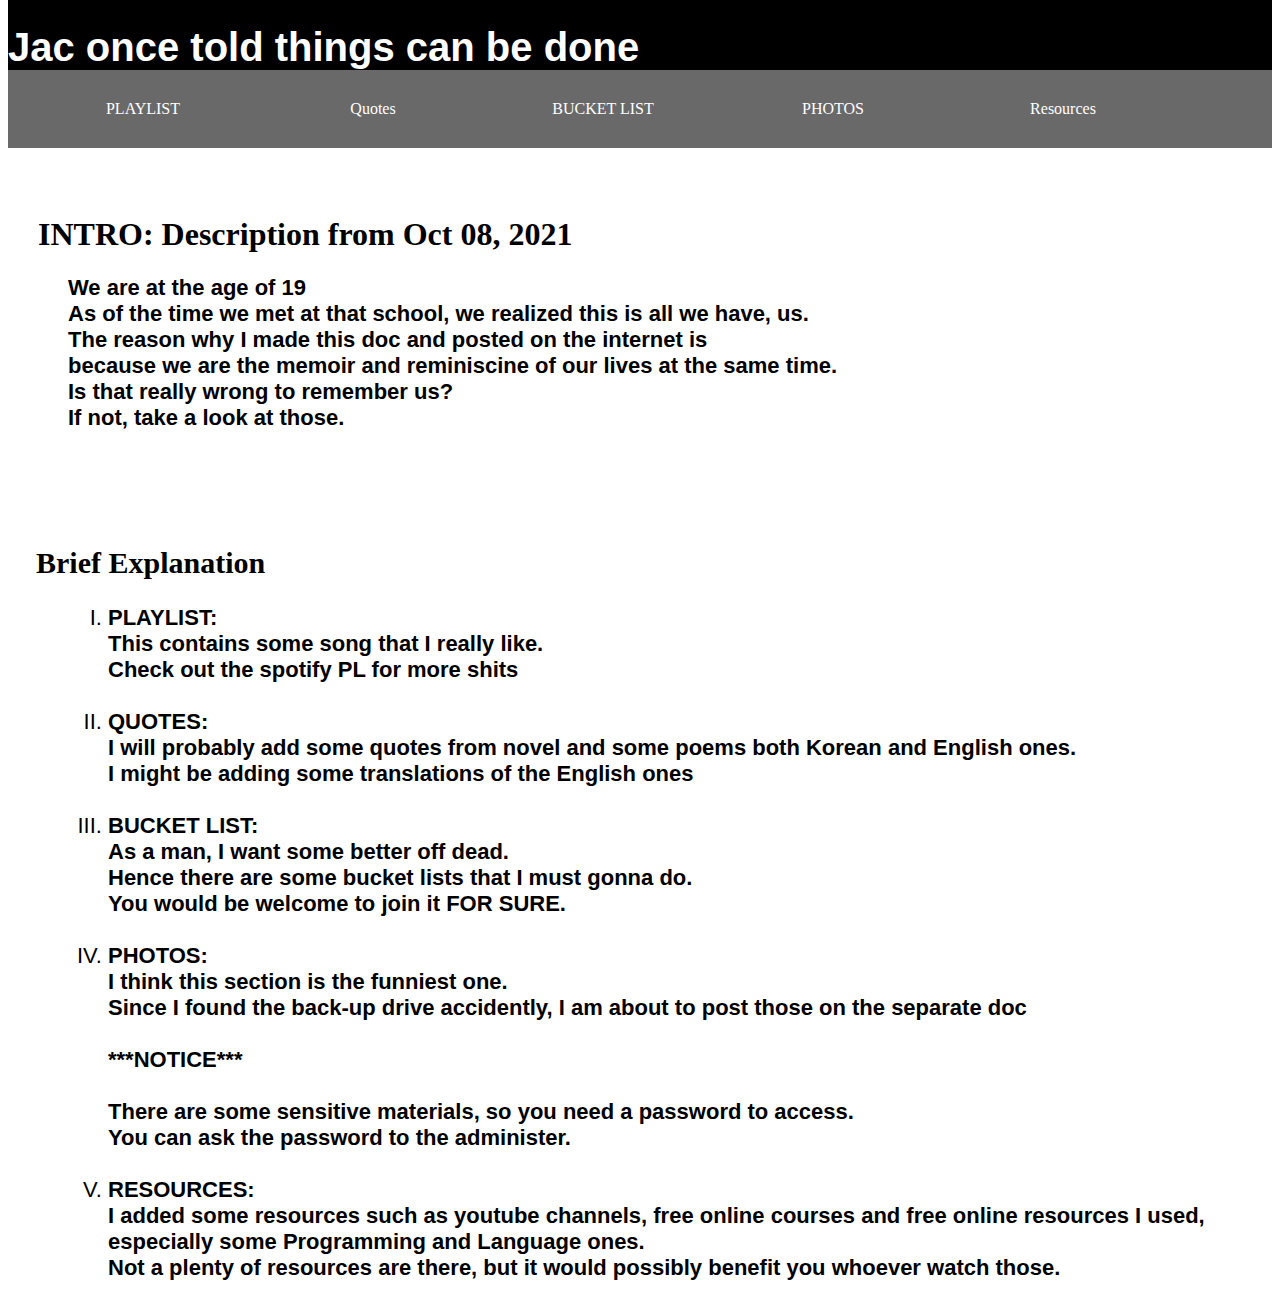
<file: index.html>
<!DOCTYPE html>
<html>

    <head>
        <meta charset="UTF-8">
        <link rel="stylesheet" type="text/css" 
        href="index.css">
        <title> Page Ver.1 </title>
        <h1>
            Jac once told things can be done
        </h1>
    </head>

    <body>

        <ul>

            <li><a href="playlist/Playlists.html">PLAYLIST</a></li>
            <li><a href="quotes/Quotes.html">Quotes</a></li>
            <li><a href="bucket/bucket.html">BUCKET LIST</a></li>
            <li><a href="password/password.html">PHOTOS</a></li>
            <li><a href="MyIndex/MyIndex.html">Resources</a></li>

        </ul>

        <br><br>
        <h2 style="text-indent: 30px; font-size: 32px">
            INTRO: Description from Oct 08, 2021
        </h2>
        <p id="text1" style="margin: -5px 60px; font-size: 22px;font-family: Arial, Helvetica, sans-serif;">
            <b>We are at the age of 19 
                <br>As of the time we met at that school, we realized this is all we have, us.
                <br> The reason why I made this doc and posted on the internet is
                <br> because we are the memoir and reminiscine of our lives at the same time.
                <br> Is that really wrong to remember us?
                <br> If not, take a look at those.
            </b>
        </p>

        <br>
        <br>
        <br>
        <br>
        <br>

        <p>
            <h3 style="text-indent: 28px; font-size: 30px ;">Brief Explanation</h3>
            <ol type="I" start="" style="font-size: 24px; margin: -5px 60px; font-size: 22px;font-family: Arial, Helvetica, sans-serif;">
                <li><b>PLAYLIST:<br>This contains some song that I really like.
                    <br>Check out the spotify PL for more shits</b>
                </li>

                <br>

                <li>
                    <b>QUOTES:<br>
                    I will probably add some quotes from novel and some poems both Korean and English ones.
                    <br>I might be adding some translations of the English ones</b>
                </li>

                <br>

                <li>
                    <b>BUCKET LIST:<br>
                    As a man, I want some better off dead. 
                    <br>Hence there are some bucket lists that I must gonna do.
                    <br>You would be welcome to join it FOR SURE.</b>
                </li>

                <br>

                <li>
                    <b>PHOTOS:<br>
                    I think this section is the funniest one. 
                    <br> Since I found the back-up drive accidently, I am about to post those on the separate doc
                    <br><br>***NOTICE*** <br><br>There are some sensitive materials, so you need a password to access.<br>You can ask the password to the administer.</b>
                </li>
                
                <br>
                
                <li>
                    <b>RESOURCES:<br>
                    I added some resources such as youtube channels, free online courses and free online resources I used, 
                    <br>especially some Programming and Language ones. 
                    <br>Not a plenty of resources are there, but it would possibly benefit you whoever watch those.
                    </b>
                </li>

            </ol>
            
        </p>

    </body>

</html>
</file>
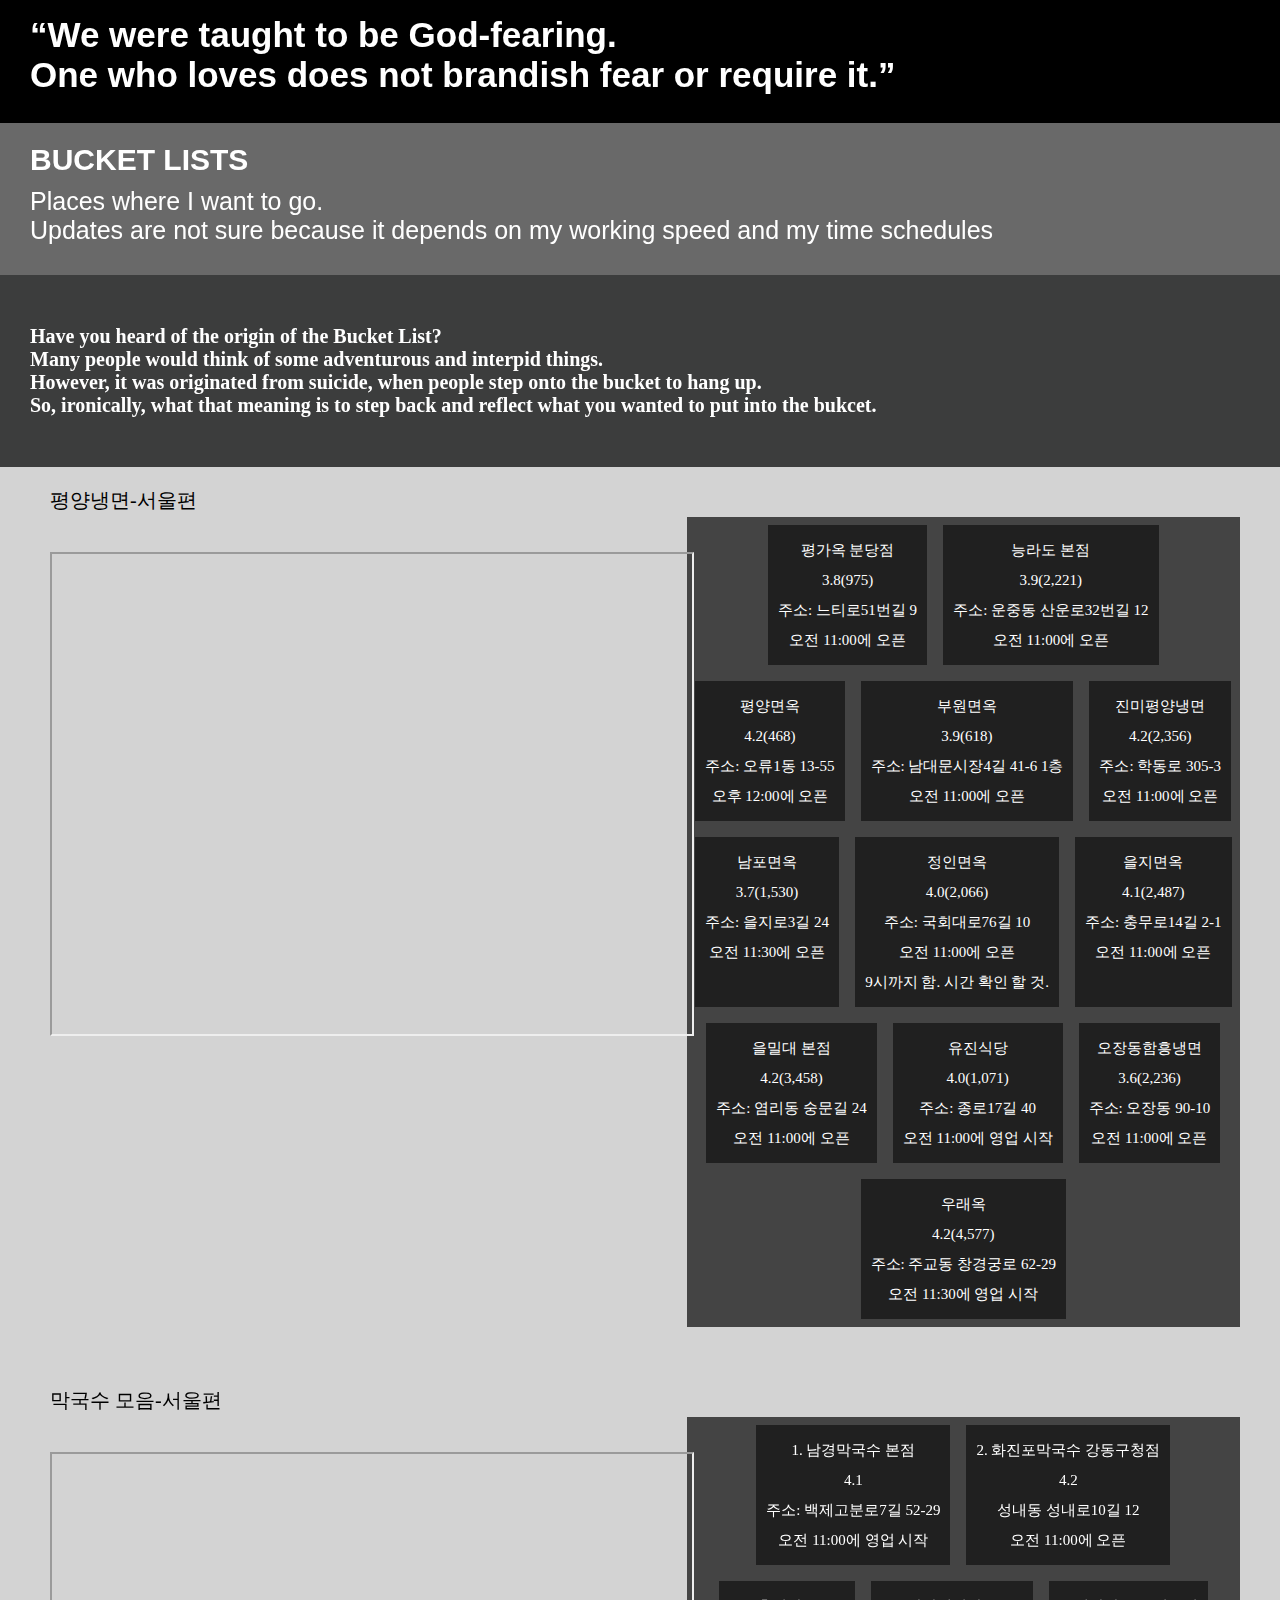
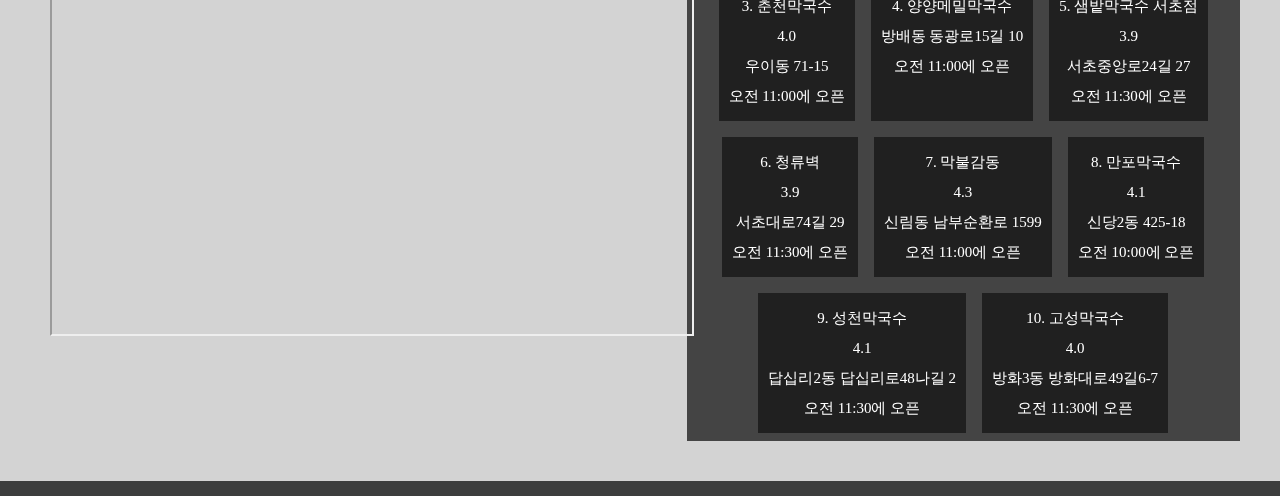
<file: bucket/bucket.html>
<!DOCTYPE html>
<html lang="en">
    <head>
    <meta charset="UTF-8">
    <meta http-equiv="X-UA-Compatible" content="IE=edge">
    <meta name="viewport" content="width=device-width, initial-scale=1.0">
    <title>Bucket Lists</title>
    <link rel="stylesheet" type="text/css" 
        href="lists.css">
    </head>
    <body>

        <h1>“We were taught to be God-fearing.<br>One who loves does not brandish fear or require it.”</h1>
        <div id="description">
            <h3 style="font-size: 30px; margin-top: -10px; margin-bottom: 10px;">BUCKET LISTS</h3>
            Places where I want to go.<br>
            Updates are not sure because it depends on my working speed and my time schedules
        </div>
    
        <h3 style="padding: 30px; font-size: 20px; color: white;">
        Have you heard of the origin of the Bucket List?<br>
        Many people would think of some adventurous and interpid things.<br>
        However, it was originated from suicide, when people step onto the bucket to hang up.<br>
        So, ironically, what that meaning is to step back and reflect what you wanted to put into the bukcet.<br>
        </h3>

        <div class="browser" >
    
            <p style="font-size: 20px;">평양냉면-서울편</p><br>
            <iframe src="https://www.google.com/maps/d/embed?mid=1RQ6OauzKoPi_kzbp0uDSdhTsZHGGAuPw&hl=ko" width="640" height="480"></iframe>
    
            <div class="container" style="margin-left: -50px;">
               
                <div>평가옥 분당점<br>
                3.8(975)<br>
                주소: 느티로51번길 9<br>
                오전 11:00에 오픈</div>
                
                <div>
                능라도 본점<br>
                3.9(2,221)<br>
                주소: 운중동 산운로32번길 12<br>
                오전 11:00에 오픈</div>

                <div>  
                평양면옥<br>
                4.2(468)<br>
                주소: 오류1동 13-55<br>
                오후 12:00에 오픈</div>

                <div>
                부원면옥<br>
                3.9(618)<br>
                주소: 남대문시장4길 41-6 1층<br>
                오전 11:00에 오픈</div>

                <div>
                진미평양냉면<br>
                4.2(2,356)<br>
                주소: 학동로 305-3<br>
                오전 11:00에 오픈</div>

                <div>
                남포면옥<br>
                3.7(1,530)<br>
                주소: 을지로3길 24<br>
                오전 11:30에 오픈</div>

                <div>
                정인면옥<br>
                4.0(2,066)<br>
                주소: 국회대로76길 10<br>
                오전 11:00에 오픈<br>
                9시까지 함. 시간 확인 할 것.</div>

                <div>
                을지면옥<br>
                4.1(2,487)<br>
                주소: 충무로14길 2-1<br>
                오전 11:00에 오픈</div>

                <div>을밀대 본점<br>
                4.2(3,458)<br>
                주소: 염리동 숭문길 24<br>
                오전 11:00에 오픈</div>

                <div>
                유진식당<br>
                4.0(1,071)<br>
                주소: 종로17길 40<br>
                오전 11:00에 영업 시작</div>

                <div>
                오장동함흥냉면<br>
                3.6(2,236)<br>
                주소: 오장동 90-10<br>
                오전 11:00에 오픈</div>
                
                <div>
                우래옥<br>
                4.2(4,577)<br>
                주소: 주교동 창경궁로 62-29<br>
                오전 11:30에 영업 시작</div>

            </div>
        </div>

        <div class="browser" >
    
            <p style="font-size: 20px;">막국수 모음-서울편</p><br>
            <iframe src="https://www.google.com/maps/d/embed?mid=14jJRm09YoOW_GXXA-pNR1V0f58UjwYjb&hl=ko" width="640" height="480" ></iframe>
    
            <div class="container" style="margin-left: -50px;">
                
                <div>1. 남경막국수 본점<br>
                    4.1<br>
                    주소: 백제고분로7길 52-29<br>
                    오전 11:00에 영업 시작</div>
                
                <div>2. 화진포막국수 강동구청점<br>
                4.2<br>
                성내동 성내로10길 12<br>
                오전 11:00에 오픈</div>
                
                <div>3. 춘천막국수<br>
                4.0<br>
                우이동 71-15<br>
                오전 11:00에 오픈</div>
                
                <div>4. 양양메밀막국수<br>
                방배동 동광로15길 10<br>
                오전 11:00에 오픈</div>
               
                <div>5. 샘밭막국수 서초점<br>
                3.9<br>
                서초중앙로24길 27<br>
                오전 11:30에 오픈</div>
                
                <div>6. 청류벽<br>
                3.9<br>
                서초대로74길 29<br>
                오전 11:30에 오픈</div>

                <div>
                7. 막불감동<br>
                4.3<br>
                신림동 남부순환로 1599<br>
                오전 11:00에 오픈</div>
                 
                <div>
                8. 만포막국수<br>
                4.1<br>
                신당2동 425-18<br>
                오전 10:00에 오픈</div>
                
                <div>9. 성천막국수<br>
                4.1<br>
                답십리2동 답십리로48나길 2<br>
                오전 11:30에 오픈</div>
                
                <div>10. 고성막국수<br>
                4.0<br>
                방화3동 방화대로49길6-7<br>
                오전 11:30에 오픈</div>
                </dic>
        </div>
    </body>
</html>
</file>
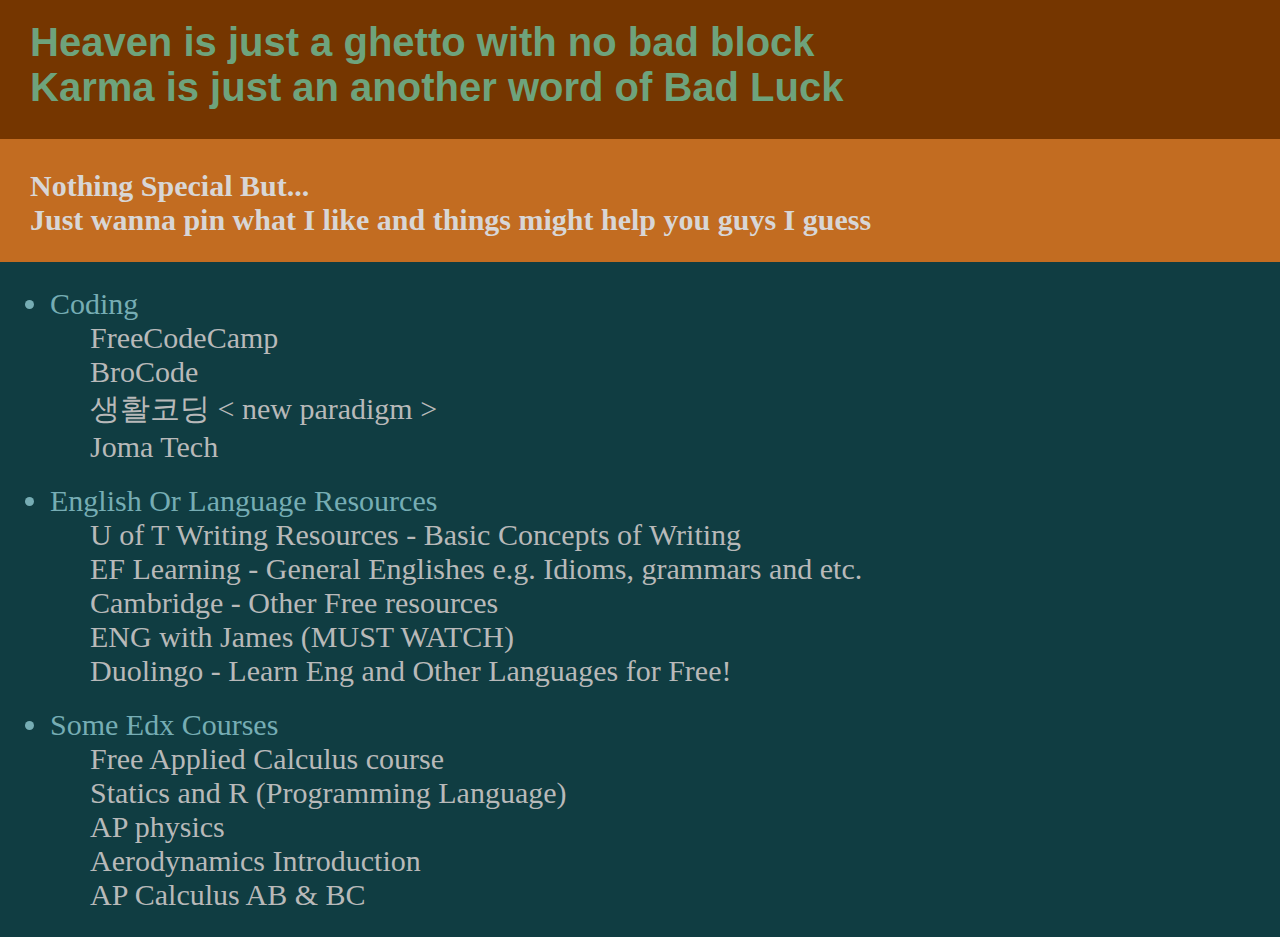
<file: MyIndex/MyIndex.html>
<!DOCTYPE html>
<html lang="en">
<head>
    <meta charset="UTF-8">
    <meta http-equiv="X-UA-Compatible" content="IE=edge">
    <meta name="viewport" content="width=device-width, initial-scale=1.0">
    <link rel="stylesheet" type="text/css" 
        href="MyIndex.css">
    <title>Resources</title>
    <h1>Heaven is just a ghetto with no bad block<br>
    Karma is just an another word of Bad Luck</h1>
</head>
<body>
    <h2>Nothing Special But...
    <br>Just wanna pin what I like and things might help you guys I guess</h2>
    
    <ul class="a">
        <li>Coding
            <ul class="b">
                <li><a href="https://www.youtube.com/c/Freecodecamp" target="_blank">FreeCodeCamp</a></li>
                <li><a href="https://www.youtube.com/c/BroCodez" target="_blank">BroCode</a></li>
                <li><a href="https://www.youtube.com/c/%EC%83%9D%ED%99%9C%EC%BD%94%EB%94%A91" target="_blank"> 생활코딩 &lt; new paradigm &gt;</a></li>
                <li><a href="https://www.youtube.com/c/JomaOppa" target="_blank">Joma Tech</a></li>
            </ul>
        </li>
    </ul>

    <ul class="a">
        <li>English Or Language Resources
            <ul class="b">
                <li><a href="https://advice.writing.utoronto.ca/" target="_blank">U of T Writing Resources - Basic Concepts of Writing</a></li>
                <li><a href="https://www.ef.com/wwen/english-resources/" target="_blank">EF Learning - General Englishes e.g. Idioms, grammars and etc.</a></li>
                <li><a href="https://www.cambridgeenglish.org/learning-english/" target="_blank">Cambridge - Other Free resources</a></li>
                <li><a href="https://www.youtube.com/c/engvidJames" target="_blank">ENG with James (MUST WATCH)</a></li>
                <li><a href="https://www.duolingo.com/learn" target="_blank">Duolingo - Learn Eng and Other Languages for Free!</a></li>
            </ul>
        </li>
    </ul>

    <ul class="a">
        <li>Some Edx Courses
            <ul class="b">
                <li><a href="https://www.edx.org/course/calculus-applied?index=product&queryID=9af52bbf66aaf2fd31cf8522141da19b&position=7" target="_blank">Free Applied Calculus course</a></li>
                <li><a href="https://www.edx.org/course/statistics-and-r?index=product&queryID=1397d7749b6d8ea056bd9b85e6519446&position=3" target="_blank">Statics and R (Programming Language)</a></li>
                <li><a href="https://www.edx.org/course/ap-physics-1?index=product&queryID=b9ab9121b09fcdaeddcc4bf292db0162&position=1" target="_blank">AP physics</a></li>
                <li><a href="https://www.edx.org/course/introduction-to-aerodynamics-2?index=product&queryID=54d315581fe76db9cccaa661de3c8693&position=2" target="_blank">Aerodynamics Introduction</a></li>
                <li><a href="https://www.edx.org/course/ap-calculus-challenging-concepts-from-calculus-a-2?index=product&queryID=2f0a9c75a0892471ea810596aab50e63&position=2" tabindex="_blank">AP Calculus AB & BC</a></li>
            </ul>
        </li>
    </ul>

</body>
</html>
</file>
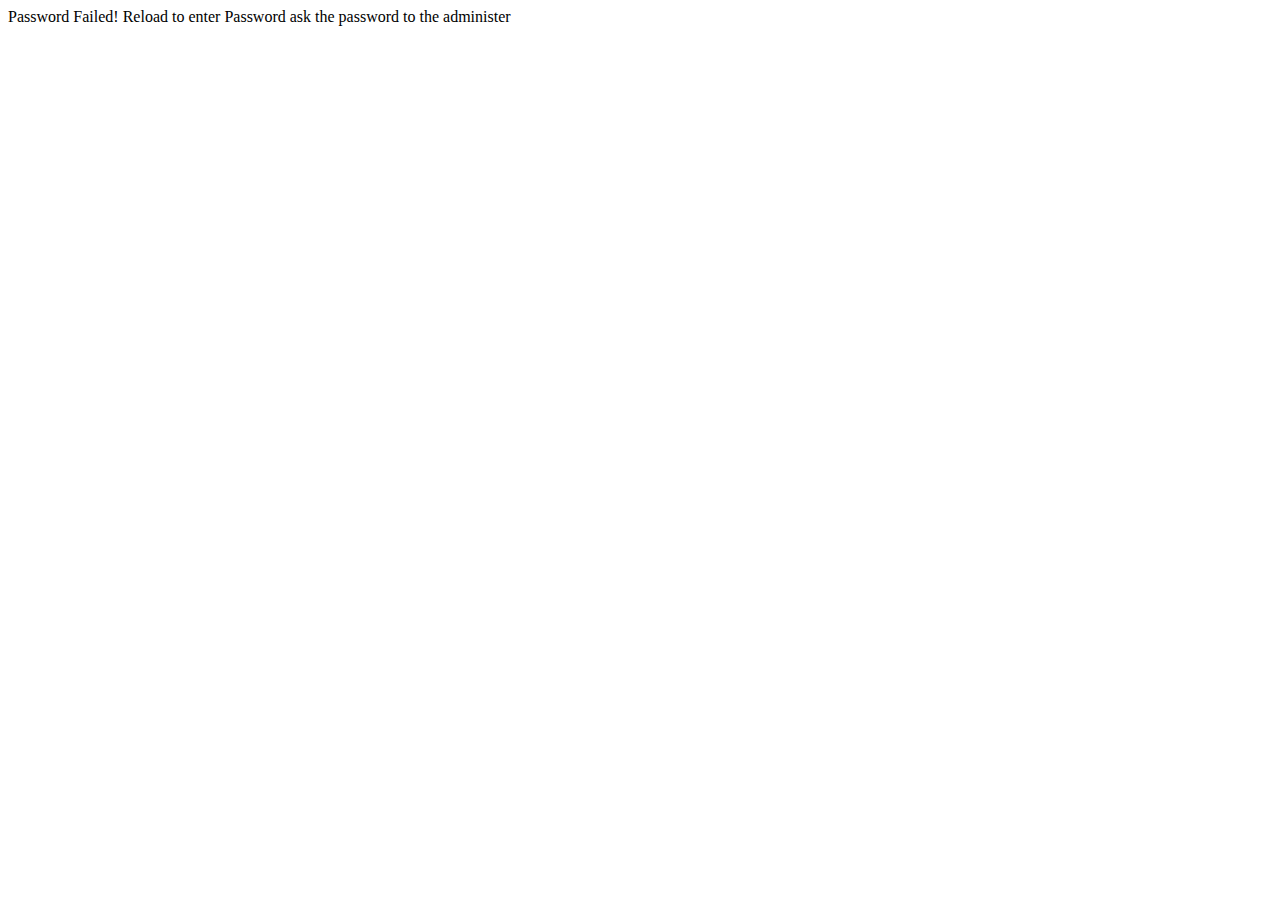
<file: password/password.html>
<!DOCTYPE html>
<html lang="en">
<head>
    <meta charset="UTF-8">
    <meta http-equiv="X-UA-Compatible" content="IE=edge">
    <meta name="viewport" content="width=device-width, initial-scale=1.0">
    <title>Password</title>
</head>
<body>
    
    <script src="pass.js">
        
    
    </script>
</body>
</html>
</file>
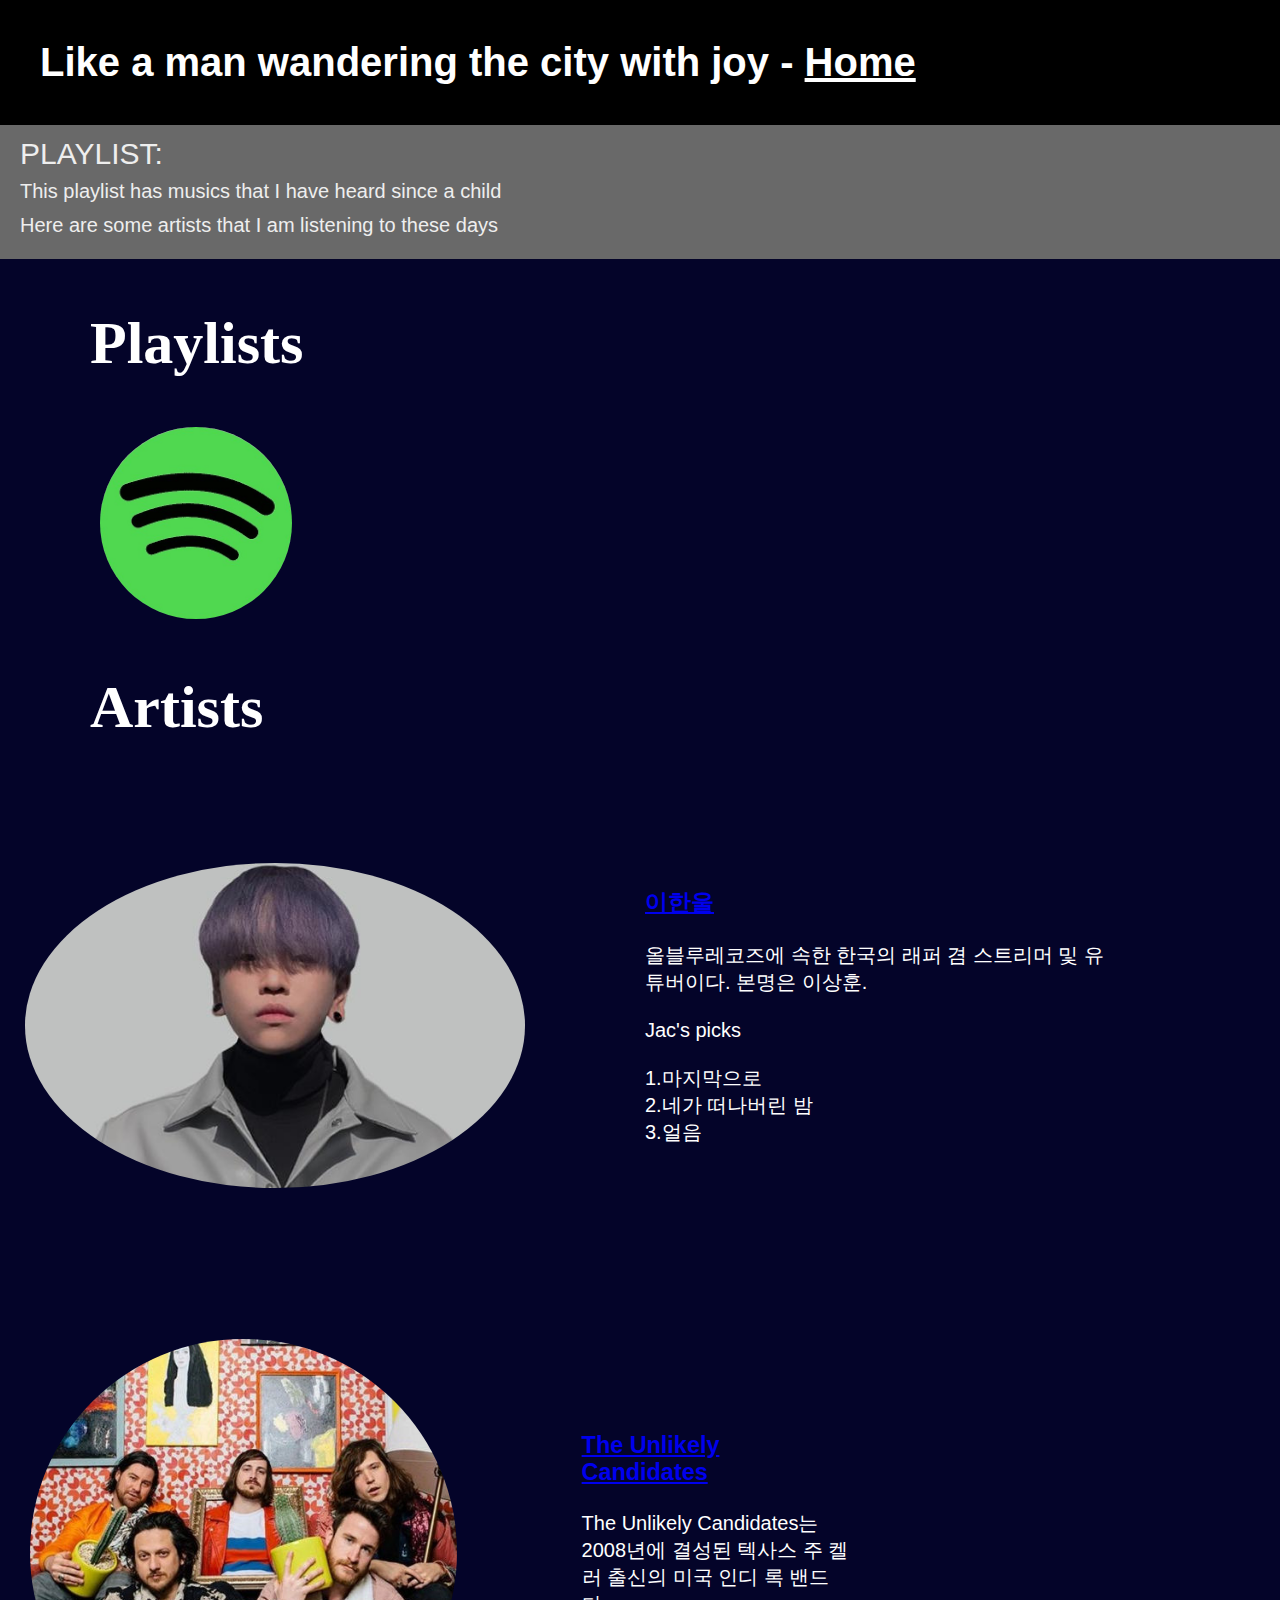
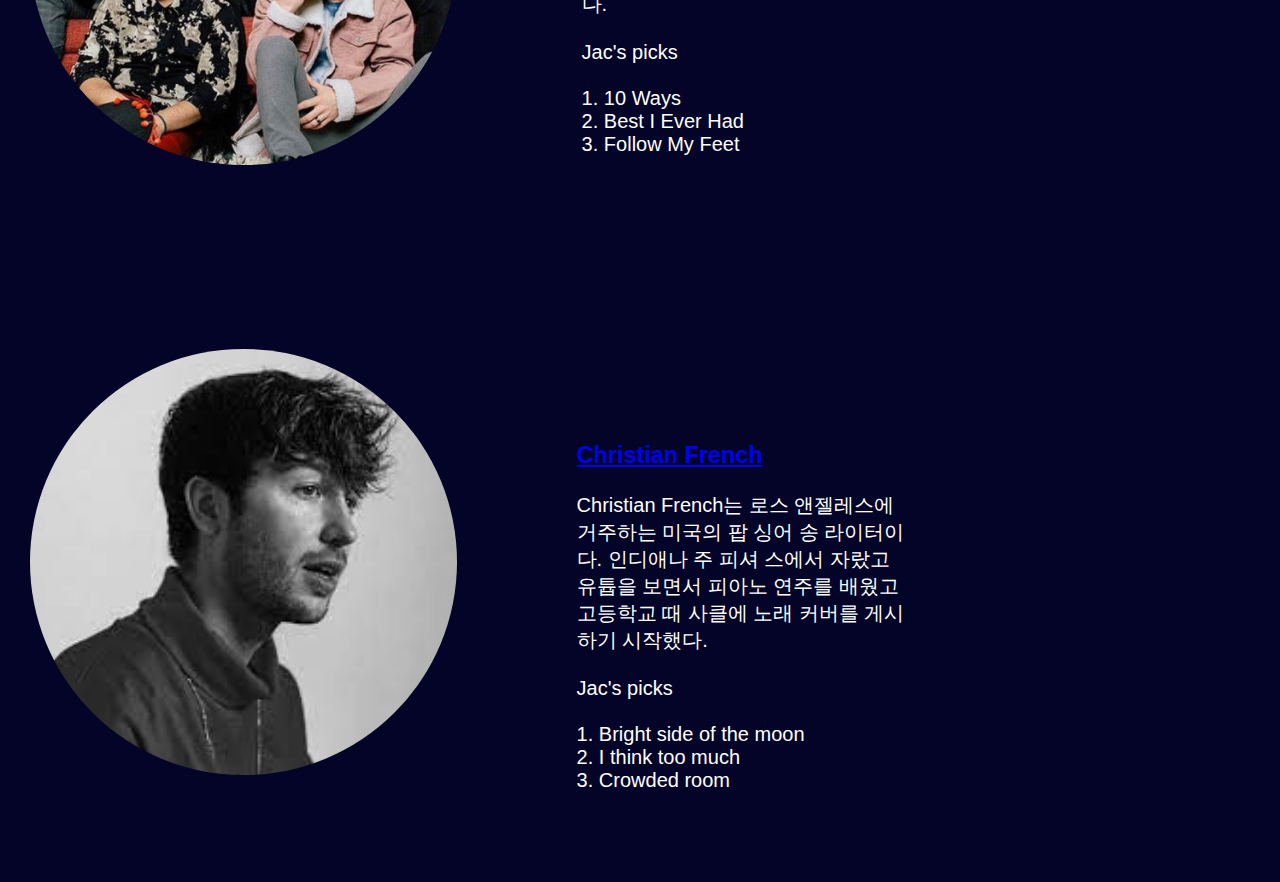
<file: playlist/Playlists.html>
<!DOCTYPE html>
<html>

    <head>
        <title>PlayLists</title>
        <meta charset="UTF-8">
        <link rel="stylesheet" type="text/css" 
        href="pl.css">
        <title>PAGE Ver.1-PL </title>
        <h1>
            Like a man wandering the city with joy - <a href="index.html" style="color: white;">Home</a>
        </h1>
    </head>

    <body>
        
        <p id="text1">
            PLAYLIST:
            <br>

        <span id="text2">
            This playlist has musics that I have heard since a child
            <br>
            Here are some artists that I am listening to these days
        </span>
        </p>
        <h2 style="color: white; margin-left: 90px; font-size: 60px;">Playlists</h2>
        <a href="https://open.spotify.com/playlist/2YLya2MIftniEpWADKsEXO?si=2e23b6dabe2c4b07">
        <img src="spotify3.jpg" style="margin-left: 100px; border-radius: 50%; width: 15%;"></a>

        <br>
        <h2 style="color: white; margin-left: 90px; font-size: 60px;">Artists</h2>
        <br>

    <div class="clearfix" id="text3">

        <div>
            <br>
            <img src="이한울.jpg" id="leehan" alt="이한울;" style = "width: 500px;">
        </div>

        <div>
            <figure class="img_container">
            <a href="https://open.spotify.com/artist/72rNrCObB3Jo73R6Wo9xTm"><h3>이한울</h3></a>
            올블루레코즈에 속한 한국의 래퍼 겸 스트리머 및 유튜버이다. 본명은 이상훈.
            <br><br>
            Jac's picks
            <br><br>
            1.마지막으로
            <br>
            2.네가 떠나버린 밤
            <br>
            3.얼음
            </figure>
        </div>

    </div>


    <div class="clearfix" id="text3">

        <div>
            <br>
            <img src="TUC.jpg" id="TUC" alt="The Unlikely Candidates" style="width: 33.33%;">
        </div>

        <div class="img_container2">
            <figure style="margin-top: 70px;">
            <a href="https://open.spotify.com/artist/4hwJwkgsufeilLXS1ZfJqq"><h3>The Unlikely Candidates</h3></a>
            The Unlikely Candidates는 2008년에 결성된 텍사스 주 켈러 출신의 미국 인디 록 밴드다.
            <br><br>
            Jac's picks
            <br><br>
            1. 10 Ways
            <br>
            2. Best I Ever Had
            <br>
            3. Follow My Feet
            </figure>   <!--paragraph보단 figure tag 이 낫네-->
        </div>

    </div>

    <div class="clearfix" id="text3">
        
        <div>
            <br>
            <img src="CF.jpg" id="CF" alt="Christian French" style="margin-top: 100px; width: 33.33%;">
        </div>

        <div class ="img_container3">
            <figure >
                <a href="https://open.spotify.com/artist/7naAJDAh7AZnf18YYfQruM?autoplay=true" target="_blank"><h3>Christian French</h3></a>
            Christian French는 로스 앤젤레스에 거주하는 미국의 팝 싱어 송 라이터이다. 인디애나 주 피셔 스에서 자랐고 유튭을 보면서 피아노 연주를 배웠고 고등학교 때 사클에 노래 커버를 게시하기 시작했다.
            <br><br>
            Jac's picks
            <br><br>
           1. Bright side of the moon
            <br>
            2. I think too much
            <br>
            3. Crowded room
            </figure>   <!--paragraph보단 figure tag 이 낫네-->
        </div>

    </div>

    </body>

</html>
</file>
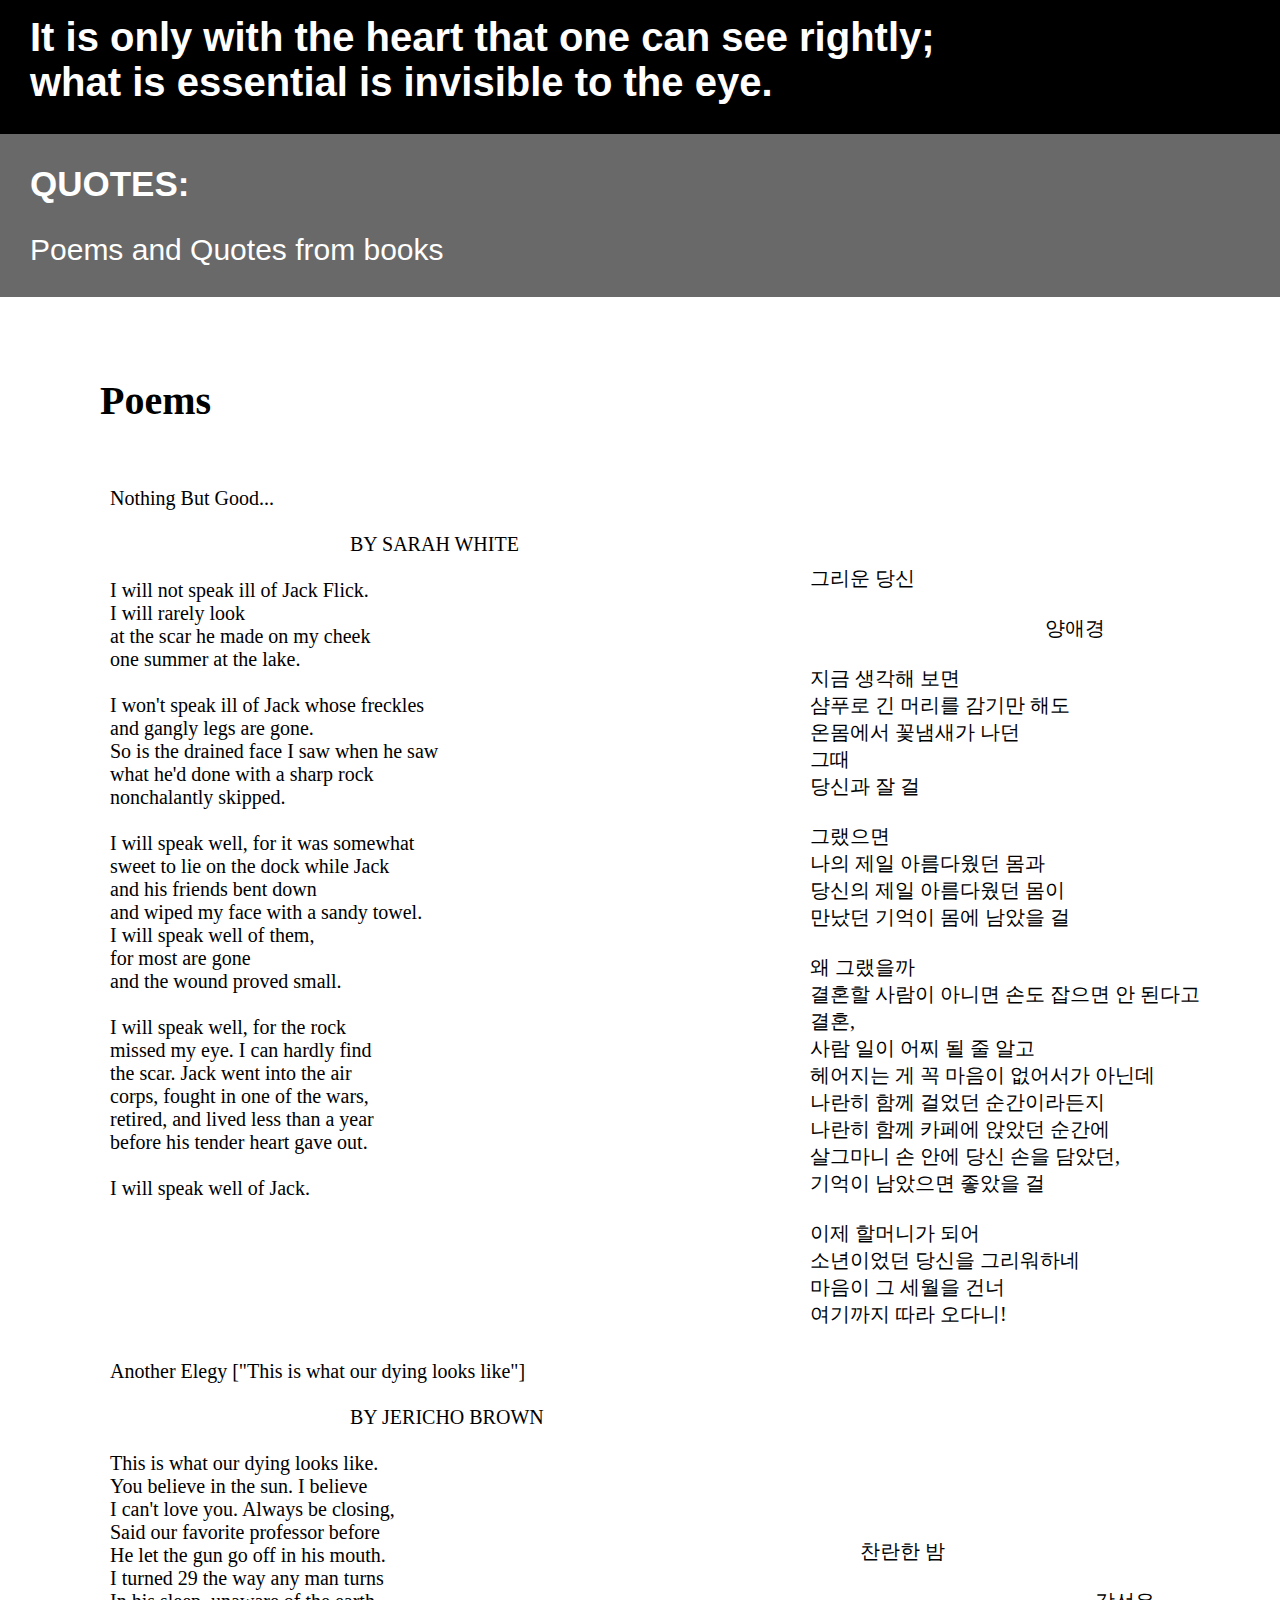
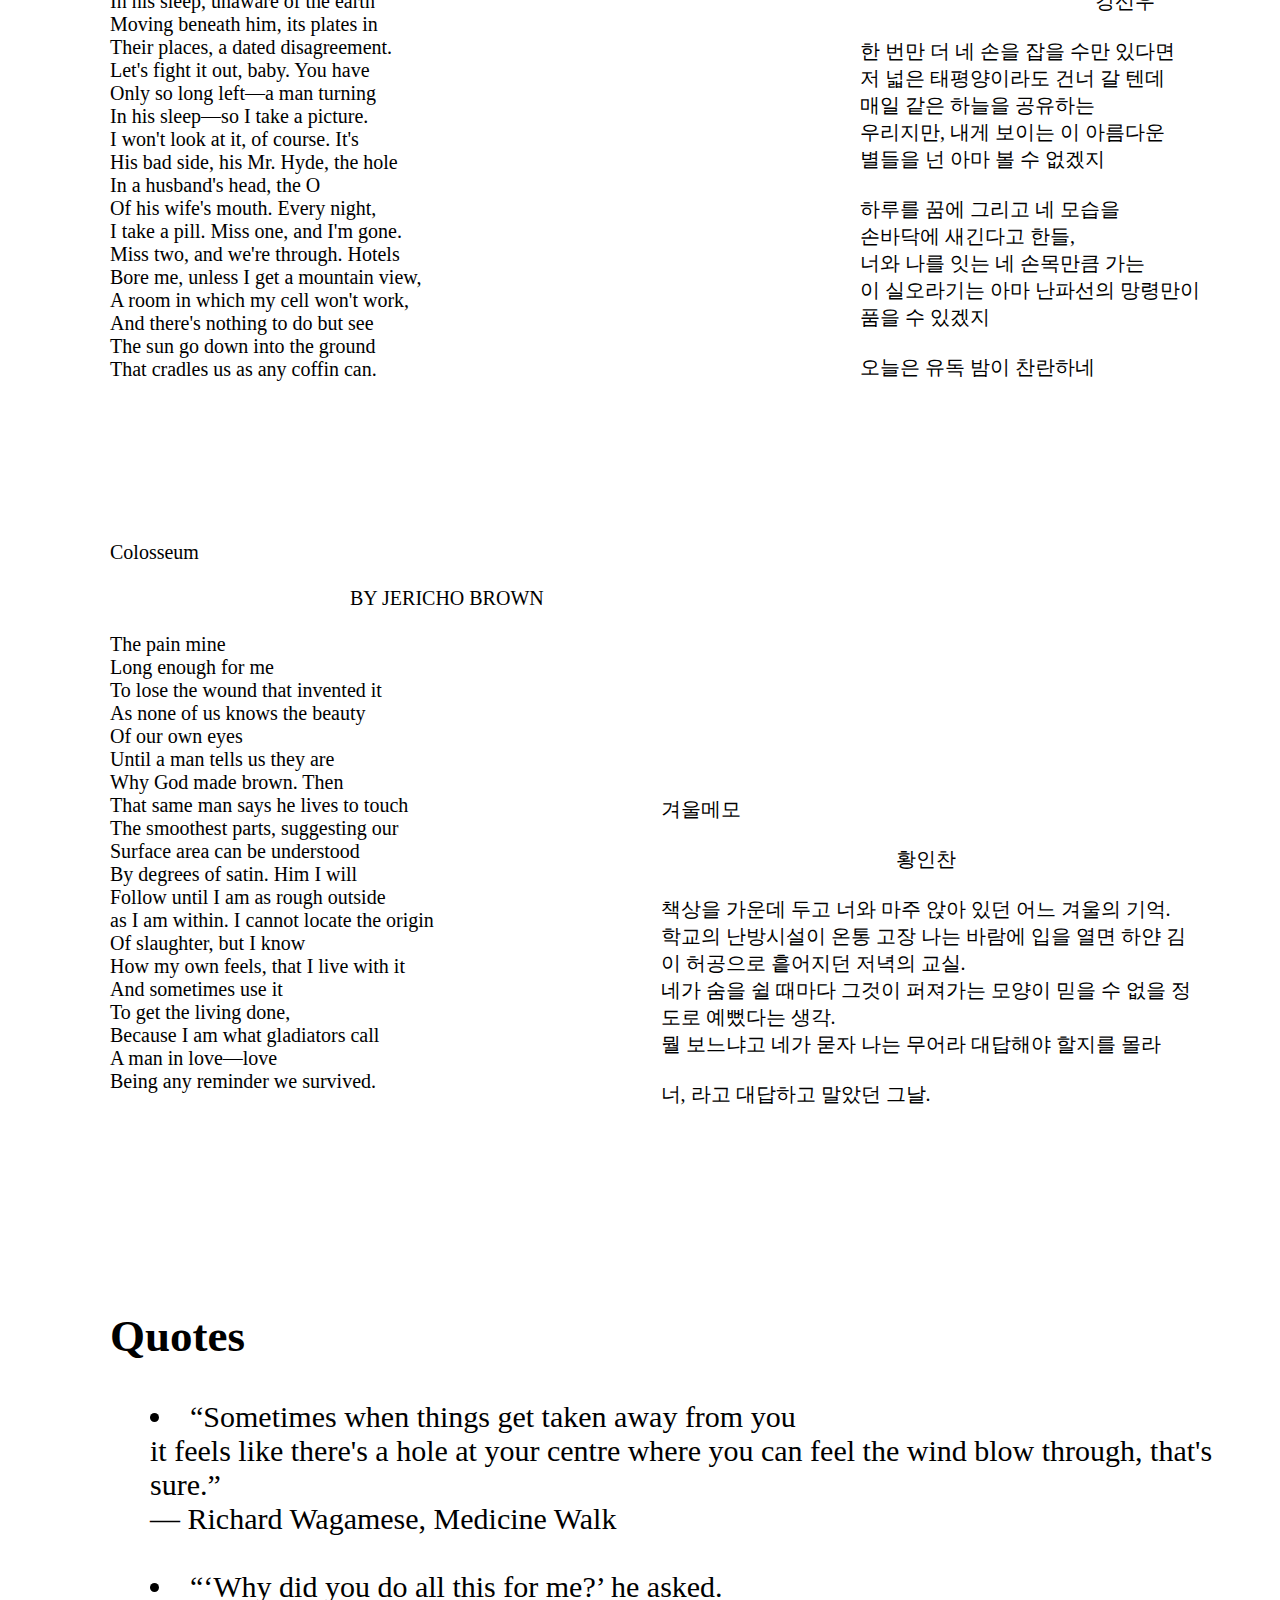
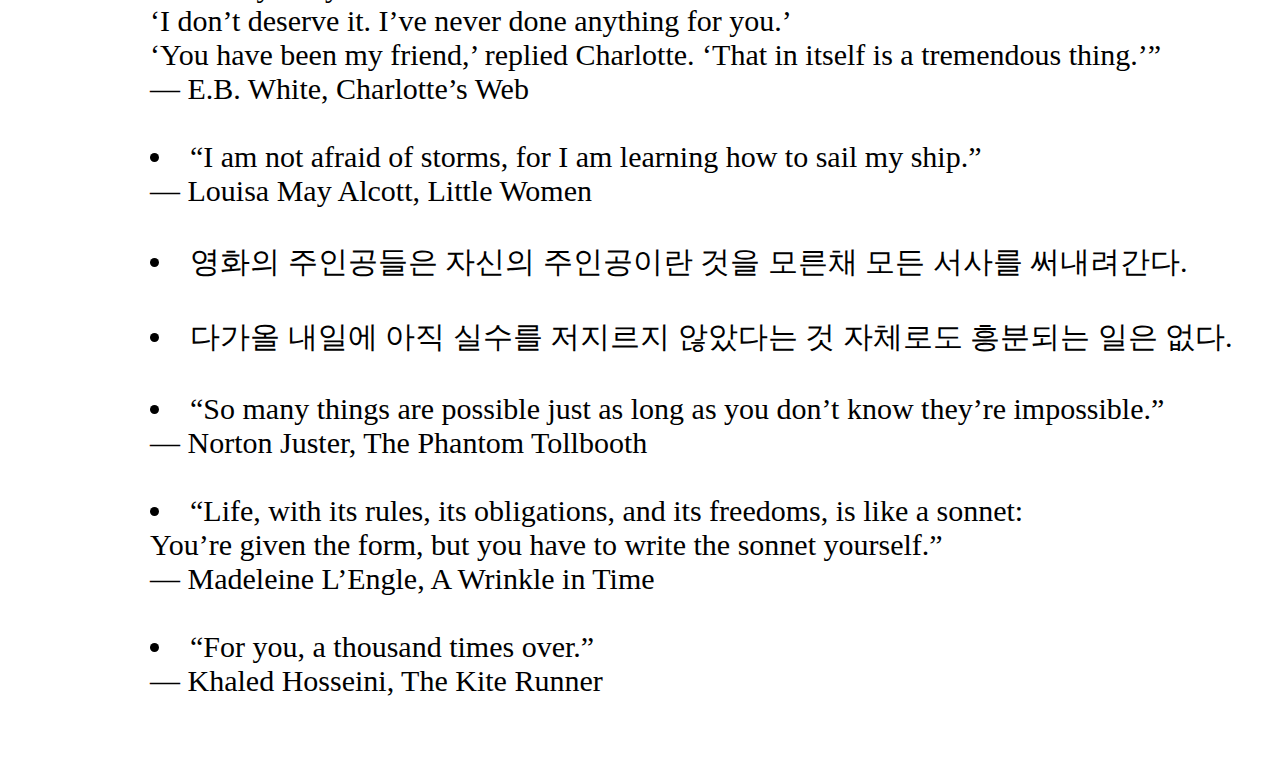
<file: quotes/Quotes.html>
<!DOCTYPE html>
<html lang="en">
<head>
    <meta charset="UTF-8">
    <meta http-equiv="X-UA-Compatible" content="IE=edge">
    <meta name="viewport" content="width=device-width, initial-scale=1.0">
    <title>Quotes and Poems</title>
    <link rel="stylesheet" type="text/css" 
        href="quote.css">
    <h1>It is only with the heart that one can see rightly; <br>what is essential is invisible to the eye.</h1>
</head>
<body>
    <div id="des">
        <h2 style="color: white; font-size: 35px; font-family: 'Gill Sans', 'Gill Sans MT', Calibri, 'Trebuchet MS', sans-serif;">QUOTES:</h2>
        Poems and Quotes from books
    </div>

    <div class="left">
        <h2 id="poem">Poems</h2>
        <div class="poem1">
            
            Nothing But Good...
            <br><br>
            &nbsp&nbsp&nbsp&nbsp&nbsp
            &nbsp&nbsp&nbsp&nbsp&nbsp
            &nbsp&nbsp&nbsp&nbsp&nbsp
            &nbsp&nbsp&nbsp&nbsp&nbsp
            &nbsp&nbsp&nbsp&nbsp&nbsp
            &nbsp&nbsp&nbsp&nbsp&nbsp
            &nbsp&nbsp&nbsp&nbsp&nbsp
            &nbsp&nbsp&nbsp&nbsp&nbsp
            BY SARAH WHITE<br><br>

            I will not speak ill of Jack Flick.<br>
            I will rarely look<br>
            at the scar he made on my cheek<br>
            one summer at the lake.<br><br>
    
            I won't speak ill of Jack whose freckles<br>
            and gangly legs are gone.<br>
            So is the drained face I saw when he saw<br>
            what he'd done with a sharp rock<br>
            nonchalantly skipped.<br><br>
    
            I will speak well, for it was somewhat<br>
            sweet to lie on the dock while Jack<br>
            and his friends bent down<br>
            and wiped my face with a sandy towel.<br>
            I will speak well of them,<br>
            for most are gone<br>
            and the wound proved small.<br><br>
    
            I will speak well, for the rock<br>
            missed my eye. I can hardly find<br>
            the scar. Jack went into the air<br>
            corps, fought in one of the wars,<br>
            retired, and lived less than a year<br>
            before his tender heart gave out.<br><br>
    
            I will speak well of Jack.
            
        </div>

        <div class="poem2">
            Another Elegy ["This is what our dying looks like"]
            <br><br>
            &nbsp&nbsp&nbsp&nbsp&nbsp
            &nbsp&nbsp&nbsp&nbsp&nbsp
            &nbsp&nbsp&nbsp&nbsp&nbsp
            &nbsp&nbsp&nbsp&nbsp&nbsp
            &nbsp&nbsp&nbsp&nbsp&nbsp
            &nbsp&nbsp&nbsp&nbsp&nbsp
            &nbsp&nbsp&nbsp&nbsp&nbsp
            &nbsp&nbsp&nbsp&nbsp&nbsp
            BY JERICHO BROWN<br><br>

            This is what our dying looks like.<br>
            You believe in the sun. I believe<br>
            I can't love you. Always be closing,<br>
            Said our favorite professor before<br>
            He let the gun go off in his mouth.<br>
            I turned 29 the way any man turns<br>
            In his sleep, unaware of the earth<br>
            Moving beneath him, its plates in<br>
            Their places, a dated disagreement.<br>
            Let's fight it out, baby. You have<br>
            Only so long left—a man turning<br>
            In his sleep—so I take a picture.<br>
            I won't look at it, of course. It's<br>
            His bad side, his Mr. Hyde, the hole<br>
            In a husband's head, the O<br>
            Of his wife's mouth. Every night,<br>
            I take a pill. Miss one, and I'm gone.<br>
            Miss two, and we're through. Hotels<br>
            Bore me, unless I get a mountain view,<br>
            A room in which my cell won't work,<br>
            And there's nothing to do but see<br>
            The sun go down into the ground<br>
            That cradles us as any coffin can.<br>
        </div>

        <div class="poem2">
            Colosseum<br><br>
            &nbsp&nbsp&nbsp&nbsp&nbsp
            &nbsp&nbsp&nbsp&nbsp&nbsp
            &nbsp&nbsp&nbsp&nbsp&nbsp
            &nbsp&nbsp&nbsp&nbsp&nbsp
            &nbsp&nbsp&nbsp&nbsp&nbsp
            &nbsp&nbsp&nbsp&nbsp&nbsp
            &nbsp&nbsp&nbsp&nbsp&nbsp
            &nbsp&nbsp&nbsp&nbsp&nbsp
            BY JERICHO BROWN<br><br>

            The pain mine
            <br>Long enough for me
            <br>To lose the wound that invented it
            <br>As none of us knows the beauty
            <br>Of our own eyes
            <br>Until a man tells us they are
            <br>Why God made brown. Then
            <br>That same man says he lives to touch
            <br>The smoothest parts, suggesting our
            <br>Surface area can be understood
            <br>By degrees of satin. Him I will
            <br>Follow until I am as rough outside
            <br>as I am within. I cannot locate the origin
            <br>Of slaughter, but I know
            <br>How my own feels, that I live with it
            <br>And sometimes use it
            <br>To get the living done,
            <br>Because I am what gladiators call
            <br>A man in love—love
            <br>Being any reminder we survived.
        </div>
    </div>
    <br>
    <br>
    <div class="right" style="margin-top: -185%;">

        <div class="poem3" ">

            그리운 당신<br><br>

            &nbsp&nbsp&nbsp&nbsp&nbsp
            &nbsp&nbsp&nbsp&nbsp&nbsp
            &nbsp&nbsp&nbsp&nbsp&nbsp
            &nbsp&nbsp&nbsp&nbsp&nbsp
            &nbsp&nbsp&nbsp&nbsp&nbsp
            &nbsp&nbsp&nbsp&nbsp&nbsp
            &nbsp&nbsp&nbsp&nbsp&nbsp
            &nbsp&nbsp&nbsp&nbsp&nbsp양애경<br>

            <br>지금 생각해 보면

            <br>샴푸로 긴 머리를 감기만 해도

            <br>온몸에서 꽃냄새가 나던

            <br>그때

            <br>당신과 잘 걸<br>



            <br>그랬으면

            <br>나의 제일 아름다웠던 몸과

            <br>당신의 제일 아름다웠던 몸이

            <br>만났던 기억이 몸에 남았을 걸<br>



            <br>왜 그랬을까

            <br>결혼할 사람이 아니면 손도 잡으면 안 된다고

            <br>결혼,

            <br>사람 일이 어찌 될 줄 알고



            <br>헤어지는 게 꼭 마음이 없어서가 아닌데

            <br>나란히 함께 걸었던 순간이라든지

            <br>나란히 함께 카페에 앉았던 순간에

            <br>살그마니 손 안에 당신 손을 담았던,

            <br>기억이 남았으면 좋았을 걸<br>



            <br>이제 할머니가 되어

            <br>소년이었던 당신을 그리워하네

            <br>마음이 그 세월을 건너

            <br>여기까지 따라 오다니!
            
            
            
        </div>

        <div class="poem4" style="margin-top: 190px;">
            
            찬란한 밤<br><br>

            &nbsp&nbsp&nbsp&nbsp&nbsp
            &nbsp&nbsp&nbsp&nbsp&nbsp
            &nbsp&nbsp&nbsp&nbsp&nbsp
            &nbsp&nbsp&nbsp&nbsp&nbsp
            &nbsp&nbsp&nbsp&nbsp&nbsp
            &nbsp&nbsp&nbsp&nbsp&nbsp
            &nbsp&nbsp&nbsp&nbsp&nbsp
            &nbsp&nbsp&nbsp&nbsp&nbsp강선우<br><br>

            한 번만 더 네 손을 잡을 수만 있다면
            <br>저 넓은 태평양이라도 건너 갈 텐데
            <br>매일 같은 하늘을 공유하는 
            <br>우리지만, 내게 보이는 이 아름다운
            <br>별들을 넌 아마 볼 수 없겠지<br>

            <br>하루를 꿈에 그리고 네 모습을
            <br>손바닥에 새긴다고 한들,
            <br>너와 나를 잇는 네 손목만큼 가는 
            <br>이 실오라기는 아마 난파선의 망령만이
            <br>품을 수 있겠지<br>

            <br>오늘은 유독 밤이 찬란하네
        </div>

        <div class="poem4" style="margin-top: 50%; width: 65%;">
            겨울메모<br><br>
            &nbsp&nbsp&nbsp&nbsp&nbsp
            &nbsp&nbsp&nbsp&nbsp&nbsp
            &nbsp&nbsp&nbsp&nbsp&nbsp
            &nbsp&nbsp&nbsp&nbsp&nbsp
            &nbsp&nbsp&nbsp&nbsp&nbsp
            &nbsp&nbsp&nbsp&nbsp&nbsp
            &nbsp&nbsp&nbsp&nbsp&nbsp
            &nbsp&nbsp&nbsp&nbsp&nbsp황인찬<br>
            <br>책상을 가운데 두고 너와 마주 앉아 있던 어느 겨울의 기억.
            <br>학교의 난방시설이 온통 고장 나는 바람에 입을 열면 하얀 김이 허공으로 흩어지던 저녁의 교실.
            <br>네가 숨을 쉴 때마다 그것이 퍼져가는 모양이 믿을 수 없을 정도로 예뻤다는 생각.
            <br>뭘 보느냐고 네가 묻자 나는 무어라 대답해야 할지를 몰라<br>
            <br>너, 라고 대답하고 말았던 그날.

        </div>
    </div>

    <br>
    <div class="Quotes" >
        <h2>Quotes</h2>
        <ul style="list-style-position: inside; font-family:'Times New Roman', Times, serif;">
            <li>“Sometimes when things get taken away from you<br> it feels like there's a hole at your centre where you can feel the wind blow through, that's sure.”
                <br>― Richard Wagamese, Medicine Walk</li><br>
                <li>“‘Why did you do all this for me?’ he asked. <br>‘I don’t deserve it. I’ve never done anything for you.’<br> ‘You have been my friend,’ replied Charlotte. ‘That in itself is a tremendous thing.’”<br>— E.B. White, Charlotte’s Web</li><br>
                <li>“I am not afraid of storms, for I am learning how to sail my ship.”<br> — Louisa May Alcott, Little Women</li><br>
                <li>영화의 주인공들은 자신의 주인공이란 것을 모른채 모든 서사를 써내려간다.</li><br>
                <li>다가올 내일에 아직 실수를 저지르지 않았다는 것 자체로도 흥분되는 일은 없다.</li><br>
                <li>“So many things are possible just as long as you don’t know they’re impossible.” <br>— Norton Juster, The Phantom Tollbooth</li><br>
                <li>“Life, with its rules, its obligations, and its freedoms, is like a sonnet:<br> You’re given the form, but you have to write the sonnet yourself.” <br>— Madeleine L’Engle, A Wrinkle in Time</li><br>
                <li> “For you, a thousand times over.” <br> — Khaled Hosseini, The Kite Runner</li>

        </ul>
    </div>
</body>
</html>
</file>
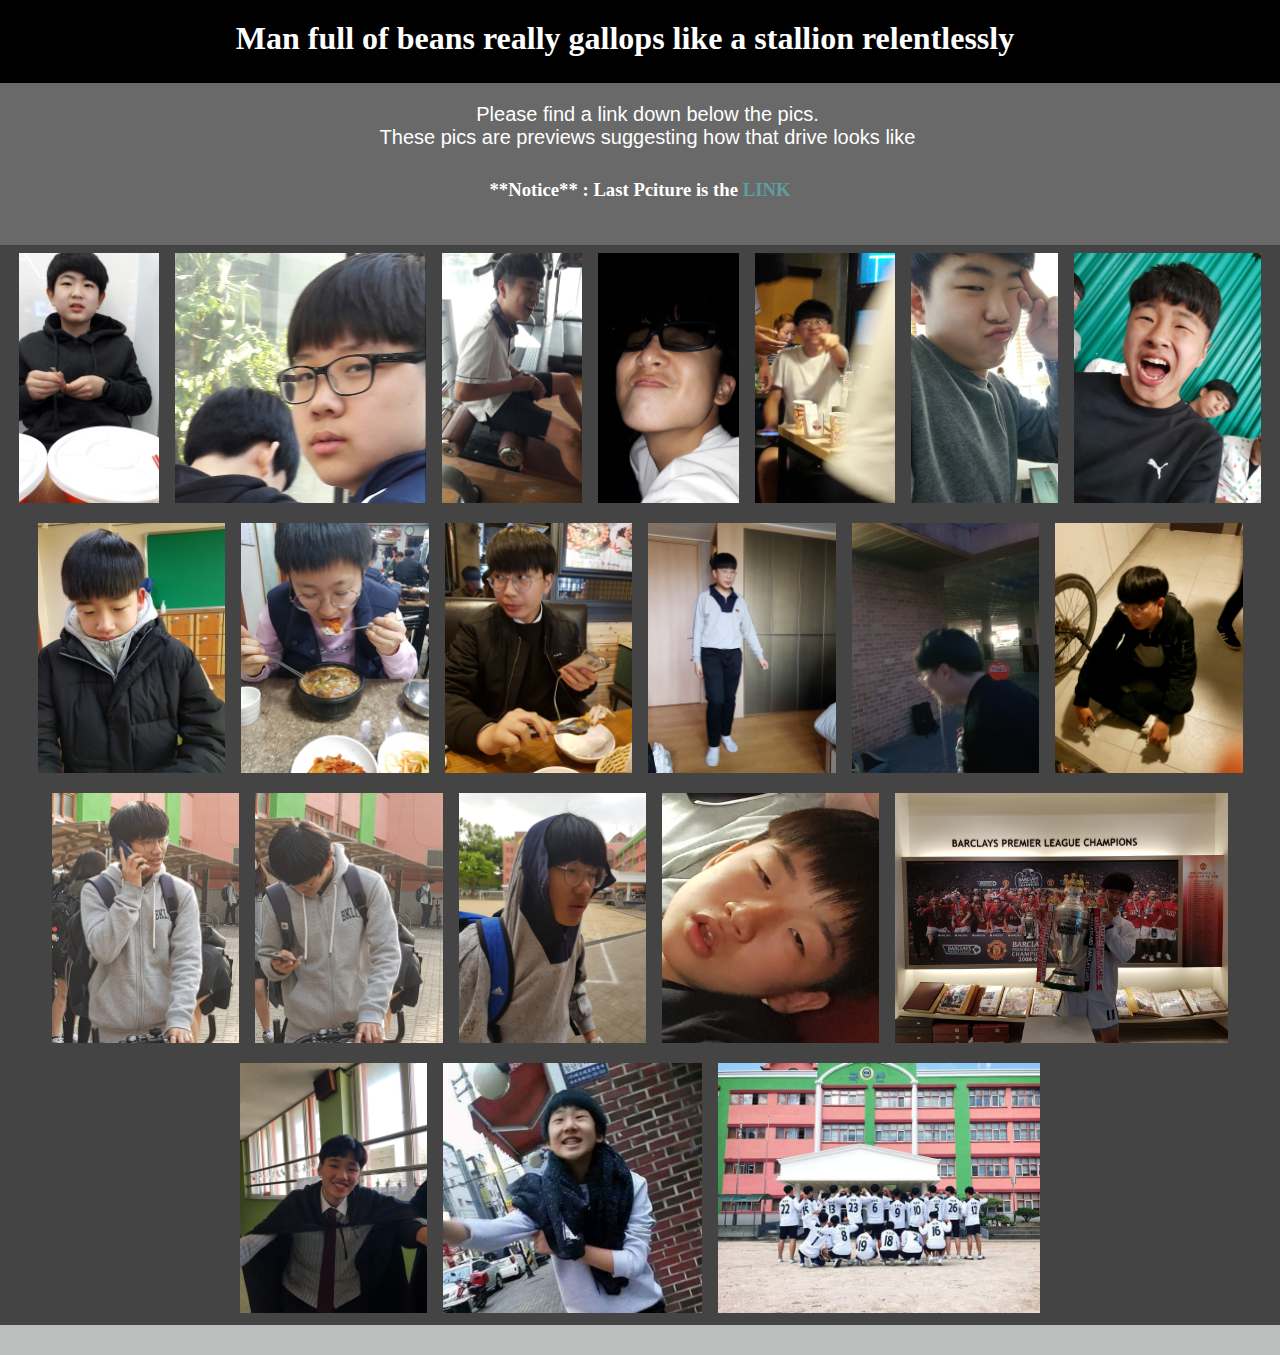
<file: password/photo/photo.html>
<!DOCTYPE html>
<html lang="en">
<head>
    <meta charset="UTF-8">
    <meta http-equiv="X-UA-Compatible" content="IE=edge">
    <meta name="viewport" content="width=device-width, initial-scale=1.0">
    <title>Photos are here</title>
    <link rel="stylesheet" type="text/css" 
        href="photo.css">
</head>
<body>

    
    <h1>Man full of beans really gallops like a stallion relentlessly</h1>
    
    <p>
    Please find a link down below the pics.
    <br>
    These pics are previews suggesting how that drive looks like
        <h3 style="text-align: center; color: white; background-color: dimgray; margin-top: -20px;">**Notice** : Last Pciture is the 
            <span style="color: cadetblue;">LINK</span>
        </h3>
    </p>
    
    <div class="container">
        <div><img src="images/1.jpg" style="height: 250px;"></div>
        <div><img src="images/2.jpg" style="height: 250px;"></div>
        <div><img src="images/3.jpg" style="height: 250px;"></div>
        <div><img src="images/4.jpg" style="height: 250px;"></div>
        <div><img src="images/5.jpg" style="height: 250px;"></div>
        <div><img src="images/21.jpg" style="height: 250px;"></div>
        <div><img src="images/7.jpg" style="height: 250px;"></div>
        <div><img src="images/8.jpg" style="height: 250px;"></div>
        <div><img src="images/9.jpg" style="height: 250px;"></div>
        <div><img src="images/10.jpg" style="height: 250px;"></div>
        <div><img src="images/11.jpg" style="height: 250px;"></div>
        <div><img src="images/12.jpg" style="height: 250px;"></div>
        <div><img src="images/13.jpg" style="height: 250px;"></div>
        <div><img src="images/14.jpg" style="height: 250px;"></div>
        <div><img src="images/15.jpg" style="height: 250px;"></div>
        <div><img src="images/16.jpg" style="height: 250px;"></div>
        <div><img src="images/17.jpg" style="height: 250px;"></div>
        <div><img src="images/18.jpg" style="height: 250px;"></div>
        <div><img src="images/19.jpg" style="height: 250px;"></div>
        <div><img src="images/20.png" style="height: 250px;"></div>

        <div><a href="https://photos.app.goo.gl/N7iL6kwkdhmx2zhb9" target="_blank">
        <img src="images/BEST.jpg" style="height: 250px;"></a></div>
    </div>

</body>
</html>
</file>
<file: index.css>
ul{
    padding: 20px 20px;
    list-style-type: none;
    margin-top: -35px;
    overflow: hidden;
    background-color: dimgrey;
    text-align: center;
    position: sticky;
    top: 70px;
    
}

html, head{
    margin: 0;
}

li a{
    float:left;
    display: black;
    color: white;
    padding: 10px 15px;
    text-align: center;
    text-decoration: none;
    min-width: 200px;
}

li a:hover{
    background-color:#222222;
}

h1{
    width: 100%;
    padding-top: 25px;
    margin-top: -10px;
    background-color: black;
    color: white;
    border-color: black;
    font-size: 40px;
    
    font-family:'Franklin Gothic Medium', 'Arial Narrow', Arial, sans-serif;
    /*text-shadow: margin-left: -25px; 0px 0px 5px yellow, 0px -5px 5px red;*/
    position: sticky;
    top: 0px;
}
</file>
<file: bucket/lists.css>
h1{
    margin-top: -15px;
    background-color: black;
    color: white;
    font-size: 35px;
    font-family: 'Gill Sans', 'Gill Sans MT', Calibri, 'Trebuchet MS', sans-serif;
    padding: 30px;
}

#description{
    margin-top: -25px;
    font-size: 25px;
    background-color: dimgray;
    color: white;
    font-family: 'Franklin Gothic Medium', 'Arial Narrow', Arial, sans-serif;
    padding: 30px;
    
}

body{
    margin: 0px;
    padding: 0;
    background-color: rgb(60, 61, 61);
}

.browser{
    background-color:lightgray;
    float:left;
    padding-left: 50px;
}

.container{
    display: flex;
    flex-wrap: wrap;
    background-color: #444444;
    justify-content: center;
    float:right;
    color: black;
    flex-direction:row;
    width: 45%;
    margin-right: 40px;
    margin-top:-35px;
    margin-bottom:40px;
}

.container div{
    background-color: #202020;
    margin: 8px;
    color: white;
    text-align: center;
    line-height: 30px;
    font-size: 15px;
    padding:10px;
}
</file>
<file: MyIndex/MyIndex.css>
h1{
    background-color: #753600;
    color: #6ea37c;
    padding: 30px;
    font-size: 40px;
    font-family: 'Gill Sans', 'Gill Sans MT', Calibri, 'Trebuchet MS', sans-serif;
    margin-top: -10px;
}

h2{
    background-color: #C26C21;
    padding: 30px;
    margin-top: -28px;
    font-size: 30px;
    color: #d8d6d6;
}

body{
    margin: 0;
}

ul.a{
    font-size: 30px;
    background-color: #103D42;
    padding: 25px 70px 25px 50px;
    color: #76adb4;
    margin-top: -30px;
    margin-bottom: -30px;
}

ul.b{
    color:#b8b9b9;
    list-style-type: none;
}

a:link{
    color:#b8b9b9;
    text-decoration: none;
}

a:visited{
    color:#ca4242;
    text-decoration: none;
}

a:hover{
    color:yellow;
    text-decoration:underline;
}

a:active{
    color:rgb(0, 255, 64);
    text-decoration:underline;
}
</file>
<file: playlist/pl.css>
* {
    box-sizing: border-box;
  }

h1{
    margin-top: -20px;
    padding: 40px;
    background-color: black;
    color: white;
    font-size: 40px;
    font-family:'Franklin Gothic Medium', 'Arial Narrow', Arial, sans-serif;
    /*text-shadow: 0px 0px 5px yellow, 0px -5px 5px red;*/
    position: sticky;
    top: 0px;
}

#text1{
    padding: 20px;
    margin-top: -15px;
    font-size: 30px;
    background-color: dimgray;
    font-family:Verdana, Geneva, Tahoma, sans-serif;
    color: #eeeeee;
    margin-bottom: 30px;
}
#text2{
    font-size: 20px;
}

body{
    background-color: rgb(4, 4, 41) ;
    margin: 0;
}

.clearfix::after {
    content: "";
    clear: both;
    display:table;
    
  }

.img_container {
    float: left;
    width: 45%;
    padding: 50px;
    margin-left: 70px;
    margin-top: -20px;
}

#leehan{
    float: left;
    width: 400px;
    border-radius: 50%;
    margin-left: 25px;
    margin-top: 30px;
   
}

.img_container2 {
    float: left;
    width: 35%;
    padding: 50px;
    margin-left: 35px;
    margin-top: 50px;
  }

#TUC{
    float: left;
    width: 300px;
    border-radius: 50%;
    margin-left: 30px;
    margin-top: 100px;   
}

.img_container3 {
    float: left;
    width: 40%;
    padding: 50px;
    margin-left: 30px;
    margin-top: 100px;
  }

  #CF{
    float: left;
    width: 400px;
    border-radius: 50%;
    margin-left: 30px;
    margin-top: 30px;   
}

#text3{
    color: white;
    font-size: 20px;
    font-family: 'Trebuchet MS', 'Lucida Sans Unicode', 'Lucida Grande', 'Lucida Sans', Arial, sans-serif;
}

figure{
    display: inline-block;
    }
</file>
<file: quotes/quote.css>
body{
    margin: 0;
}

h1{
    color: white; 
    background-color: black; 
    font-size: 40px; 
    font-family: 'Gill Sans', 'Gill Sans MT', Calibri, 'Trebuchet MS', sans-serif;
    padding: 30px;
    margin-top: -15px;
}

#des{
    color: white; 
    background-color: dimgray; 
    font-size: 30px; 
    font-family: 'Gill Sans', 'Gill Sans MT', Calibri, 'Trebuchet MS', sans-serif;
    padding: 1px 10px 30px 30px;
    margin-top: -28px;
}

#poem{
    font-size: 40px;
    margin-left: 20px;
    margin-top: 100px;
}

.left{
    padding: 20px;
    font-size: 20px;
    float: left;
    margin-left: 60px;
    margin-top: -40px;
}

.right{
    padding: 20px;
    font-size: 20px;
    float: right;
    margin-right: 60px;
    margin-top: 50px;
}

.poem1{
    padding: 30px;
    float: left;
    margin-bottom: 100px;
}

.poem2{
    float: left;
    clear: both;
    padding: 30px;
    margin-bottom: 100px;
    
}

.poem3{
    float: right;
    margin-bottom: 20px;
    margin-top: 70px;
    clear: both;
    
}

.poem4{
    float: right;
    clear: both;
    
}

.Quotes{
    clear: both;
    padding: 30px;
    font-size: 30px;
    margin-left: 80px;
    float: left;
}
</file>
<file: password/photo/photo.css>
h1{
    text-align: center;
    background-color: black;
    padding: 40px 30px 30px 0px;
    margin-top: -20px;
    color: white;
}

p{
    text-align: center;
    background-color: dimgray;
    color: white;
    padding: 20px 20px 30px 35px;
    margin-top: -25px;
    font-size: 20px;
    font-family: 'Gill Sans', 'Gill Sans MT', Calibri, 'Trebuchet MS', sans-serif;
}

body{
    background-color: #bcbebd;
    margin: 0;
}

.container{
    margin-top: -20px;
    margin-bottom: 30px;
    display: flex;
    flex-wrap: wrap;
    background-color: #444444;
    justify-content: center;
}

.container div{
    margin: 8px;

}
</file>
